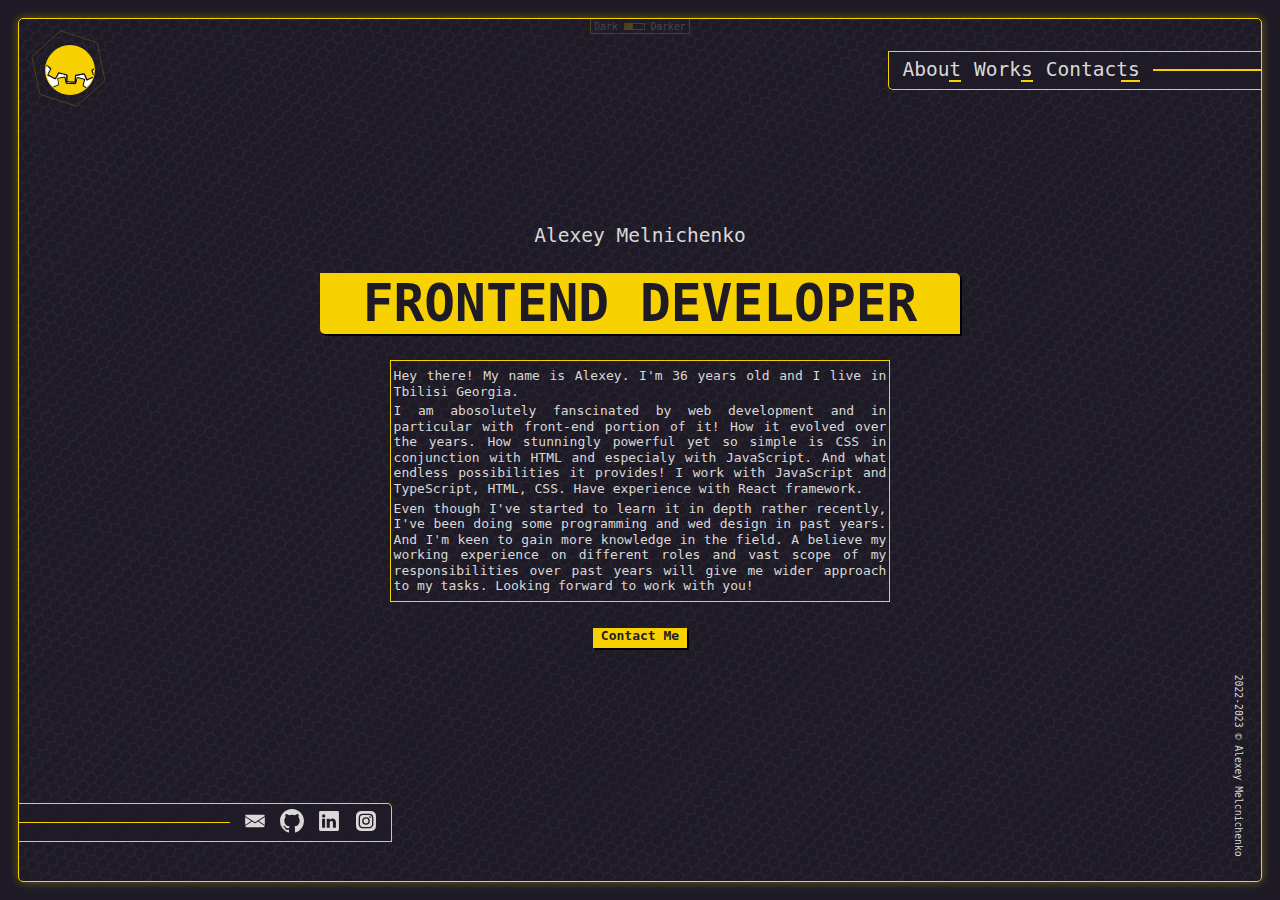
<file: index.html>
<!DOCTYPE html>
<html lang="en">
<head>
    <meta charset="UTF-8">
    <meta http-equiv="X-UA-Compatible" content="IE=edge" />
    <meta name="viewport" content="width=device-width, initial-scale=1.0" />
    <meta name="description" content="Web/Frontend developer" />
    <meta property="og:title" content="Alexey M." />
    <meta property="og:type" content="personal website" />
    <meta property="og:url" content="" />
    <meta property="og:image" content="" />

    <link rel="stylesheet" href="./src/index.css" class="style" />
    <link rel="icon" href="./src/img/favicon.png" />
    <link rel="apple-touch-icon" href="./src/img/favicon.png" />

    <title>Alexey Melnichenko | Frontend Developer</title>
</head>
<body id='body'>
        <content class="content">
        <header class="header">
            <div class="header__logo">
                <!-- <div  alt="Alexey Malfunction" class="logo"></div> -->
            </div>
            <div class="header__nav">
                <a href="?page=about" class="nav__item">About</a>
                <a href="?page=works" class="nav__item">Works</a>
                <a href="?page=contacts" class="nav__item">Contacts</a>
                <span class="filler-line"></span>
            </div>
        </header>
        <element class="hex-element" id="hexElement"></element>
        <main class="main" fetch-html="./src/pages/about.html" id="include">
            
        </main>
        <footer class="footer">
            <div class="footer__social">
                <span class="filler-line"></span>
                <a href="mailto:malfun.ctionn@gmail.com" target='_blank' class="social__link">
                    <img src='./src/img/email.svg' alt="Email" title="Email to malfunc.tionn@gmail.com" class="social__link-img">
                </a>
                <a href="https://github.com/Antizycle" target='_blank' class="social__link">
                    <img src='./src/img/github.svg' alt="Github" title="My GitHub Repository" class="social__link-img">
                </a>
                <a href="https://www.linkedin.com/in/alexey-melnichenko-772111263/" target='_blank' class="social__link">
                    <img src='./src/img/linkedin.svg' alt="LinkedIn" title="My Linked.In profile" class="social__link-img">
                </a>
                <a href="https://www.instagram.com/antizycle/" target='_blank' class="social__link">
                    <img src='./src/img/instagram.svg' alt="Instagram" title="My Instagram" class="social__link-img">
                </a>
            </div>
        </footer>
    </div>

    <section class="mode-switch__container">
        <span class="mode-switch">
            Dark <div class="dark-mode" id="dark"></div> Darker
        </span>
    </section>

    <section class="vertical-text">
        2022-2023 &copy; Alexey Melcnichenko
    </section>

<script src="./src/code.js"></script>
<script src="./src/html-include.js"></script>


</body>
</html>
</file>
<file: src/index.css>
*, *::before, *::after {
    box-sizing: border-box;
}

a, a:hover, a:visited, a:focus {
    text-decoration: none;
    color: inherit;
}

ul, ul li {
    margin: 0;
    padding: 0;
	list-style: none;
}

h1, p {
    margin: 0;
    padding: 0;
}

h1 {
    font-weight: 300;
    font-size: 2em;
}

:root {
    --bg-dark-color: #1e1b26;
    --bg-light-color: #1f1c28;
    --text-color: #dad8d8;
    --accent-color: #F7D100;
    --pad: max(10px, 4vmin);
}

.make-it-darker {
    --bg-dark-color: #000;
    --accent-color: #dad8d8;
}

img {
    max-width: 100%;
}

body {
    background-color: var(--bg-dark-color);
    color: var(--text-color);
    line-height: 1.2;
    vertical-align: middle;
    margin: calc(var(--pad)/2);
    font-family: monospace;
}

.content {
    display: flex;
    flex-direction: column;
    justify-content: space-between;
    width: calc(100vw - var(--pad));
    min-height: calc(100vh - var(--pad));
    border: 1px solid var(--accent-color);
    border-radius: 5px;
    margin: auto;
    background-image: url("./img/content-bg-pattenr.svg");
    background-repeat: repeat;
    box-shadow: 1px 1px 10px rgba(247, 209, 0, 0.2),
                -1px -1px 10px rgba(247, 209, 0, 0.2);
}

.make-it-darker .content {
    box-shadow: 1px 1px 10px rgba(209, 209, 209, 0.2),
                -1px -1px 10px rgba(209, 209, 209, 0.2);
}

header {
    display: flex;
    margin-top: 2em;
    justify-content: space-between;
    align-items: center;
    gap: 2em;
}

.header__logo {
    border: 1px solid var(--accent-color);
    margin-left: 2em;
    width: 50px;
    height: 50px;
    border-radius: 50%;
    background-image: url('./img/am-gears-logo.png');
    background-size: 50px 50px;
}

.make-it-darker .header__logo {
    background-image: url('./img/am-gears-logo-bw.png');

}

.header__nav {
    display: flex;
    gap: min(1em, 2em);
    border: 1px solid var(--accent-color);
    border-right: none;
    border-bottom-left-radius: 5px;
    align-items: center;
    justify-content: flex-start;
    min-width: 250px;
    width: 30%;
    height: 3em;
    background-color: rgba(30, 27, 38, 0.7);
    padding-left: 1em;
}

.filler-line {
    background-color: var(--accent-color);
    width: 100%;
    height: .12em;
}

.nav__item {
    color: var(--text-color);
    font-size: 1.5em;
    flex-wrap: wrap;
    flex-grow: 0;
    text-decoration: none;
    position: relative;
}

.nav__item:hover, .nav__item:active {
    color: var(--accent-color);
}

.nav__item::after {
    content: '';
    display: block;
    position: absolute;
    left: 80%;
    top: 1.1em;
    width: 20%;
    height: .12em;
    background-color: var(--accent-color);
    transform-origin: right;
    transition: 500ms cubic-bezier(.82,.38,.9,1.69);
}

.nav__item:hover::after, .nav__item:active::after {
    transform: scaleX(5);
}

.hex-element {
    float: right;
    z-index: 0;
    position: absolute;
    left: calc(var(--pad)/2 + 1em);
    top: calc(var(--pad)/2 + 1em);
    background-image: url(./img/hex-element.svg);
    background-repeat: no-repeat;
    background-size: contain;
    opacity: .4;
    width: 75px;
    height: 75px;
}

main {
    display: flex;
    z-index: 1;
    flex-direction: column;
    justify-content: space-between;
    align-items: center;
    gap: 2em;
}
.main__content {
    width: 90vw;
    min-height: fit-content;
    overflow: visible;
}

.sub-title {
    margin: auto;
    text-align: center;
    justify-content: center;
    font-size: 1.5em;
}

.title {
    margin: auto;
    background-color: var(--accent-color);
    border-radius: 0 5px 0 5px;
    color: var(--bg-dark-color);
    font-size: clamp(1.8em, 4vw, 4em);
    font-weight: bold;
    text-transform: uppercase;
    width: clamp(50vw, 300px, 70vw);
    height: fit-content;
    text-align: center;
    box-shadow: 2px 2px 0 black;
}

.about-text {
    margin: auto;
    padding: .2em;
    border: 1px solid var(--accent-color);
    width: clamp(30vw, 500px, 65vw);
    height: fit-content;
    text-align: center;
    justify-content: center;
}

.about-text > p {
    text-align: justify;
    margin: .3em 0;
}

.card-wrapper {
    display: grid;
    grid-auto-flow: column;
    grid-auto-columns: 250px;
    justify-content: flex-start;
    gap: 1rem;
    padding: 0 1rem 1rem;
    width: 80%;
    overflow-x: scroll;
    overscroll-behavior-inline: contain;
    scroll-snap-type: inline mandatory;
    scroll-padding-inline: 1rem;
}

.card-wrapper > * {
    scroll-snap-align: start;
}

.card {
    display: flex;
    flex-direction: column;
    justify-content: flex-start;
    gap: 0.6rem;
    border: 1px solid var(--accent-color);
    background: var(--bg-dark-color);
    padding: 1rem;
    border-radius: 10px;
    box-shadow: 2px 2px 0 black;
}

.card__img {
    inline-size: 100%;
    aspect-ratio: 4 / 4;
    object-fit: cover;
    border-radius: 10px;
    border: 1px solid var(--accent-color);
}

.card__img:hover {
    filter: brightness(120%);
}


.make-it-darker .card__img {
    filter: grayscale(100%)
}
.make-it-darker .card__img:hover {
    filter: none;
}

.contacts {
    display: flex;
    flex-direction: column;
    justify-content: flex-start;
    gap: 1rem;
    background-color: var(--bg-dark-color);
}

.contacts a {
    font-size:  1.12em;
    font-weight: 400;
    color: var(--accent-color);
    text-decoration: underline;
}

.btn {
    display: block;
    cursor: pointer;
    background-color: var(--accent-color);
    width: 7.2em;
    height: 1.6em;
    margin: auto;
    color: var(--bg-dark-color);
    font-weight: bold;
    text-align: center;
    box-shadow: 2px 2px 0 black;
    transform-origin: top left;
    transition: 150ms ease-in;
    position: relative;
}

.btn:after,
.btn:after {
    content: '';
    display: block;
    position: absolute;
    visibility: hidden;
    left: 40%;
    top: 1.1em;
    width: 20%;
    height: .12em;
    background-color: var(--bg-dark-color);
    transform-origin: center;
    transition: 500ms cubic-bezier(.82,.38,.9,1.69);
}

.btn:hover::after,
.btn:focus::after {
    visibility: visible;
    transform: scalex(4);
}

.btn:active {
    transform: translate(1px, 1px);
}

footer {
    margin: 2em 0;
}

.footer__social {
    display: flex;
    gap: min(2em, 1em);
    padding-right: 1em;
    border: 1px solid var(--accent-color);
    border-left: none;
    border-top-right-radius: 5px;
    align-items: center;
    justify-content: flex-end;
    min-width: 200px;
    width: 30%;
    height: 3em;
    background-color: rgba(30, 27, 38, 0.7);
    margin-bottom: 1em;
}

.social__link {
    flex-wrap: wrap;
    flex-shrink: 0;
}

.social__link-img:hover {
    filter: invert(43%) sepia(96%) saturate(1237%) 
            hue-rotate(350deg) brightness(128%) 
            contrast(119%);
    /* opacity: 0.5; */
}

.social__link-img {
    width: 24px;
    height: 24px;
}

.mode-switch__container {
    position: absolute;
    display: flex;
    top: calc(var(--pad)/2 1+ px);
    left: 0;
    width: 100%;
    justify-content: center;
}

.mode-switch {
    border: 1px solid var(--accent-color);
    border-top: none;
    font-size: .75em;
    padding: 0.2em 0.3em 0 0.3em;
    background-color: var(--bg-dark-color);
    opacity: 0.2;
}

.mode-switch:hover,
.mode-switch:active {
    opacity: .8;
}

.dark-mode {
    position: relative;
    display: inline-block;
    width: 21px;
    height: 7px;
    background-color: var(--bg-dark-color);
    border: 1px solid var(--accent-color);
    cursor: pointer;
}

.dark-mode::after {
    content: '';
    position: absolute;
    left: 0px;
    top: 0px;
    width: 8px;
    height: 6px;
    background-color: var(--accent-color);
    transform-origin: left;
    transition: 50ms ease-in;
}

.dark-mode_is-active::after {
    left: 12px
}

.vertical-text {
    position: absolute;
    right: calc(var(--pad) + 1.2em);
    bottom: calc(var(--pad) + 0.8em);
    font-size: .75em;
    transform-origin: bottom right;
    transform: rotate(90deg);
}

.underline-text {
    text-decoration: underline;
}

/* scrollbar */
::-webkit-scrollbar {
    width: 0.5em;
}

::-webkit-scrollbar-track {
    background-color: var(--bg-dark-color);
}

:-webkit-scrollbar-thumb {
    background-color: var(--accent-color);
    border: 1px solid var(--bg-dark-color);
}

@supports (scrollbar-color: red blue) {
    * {
        scrollbar-color: var(--accent-color) var(--bg-dark-color);
        scrollbar-width: thin;
    }
}

/* @media (min-width: 700px) {
    .card-wrapper {
        justify-content: center;
    }
} */
</file>
